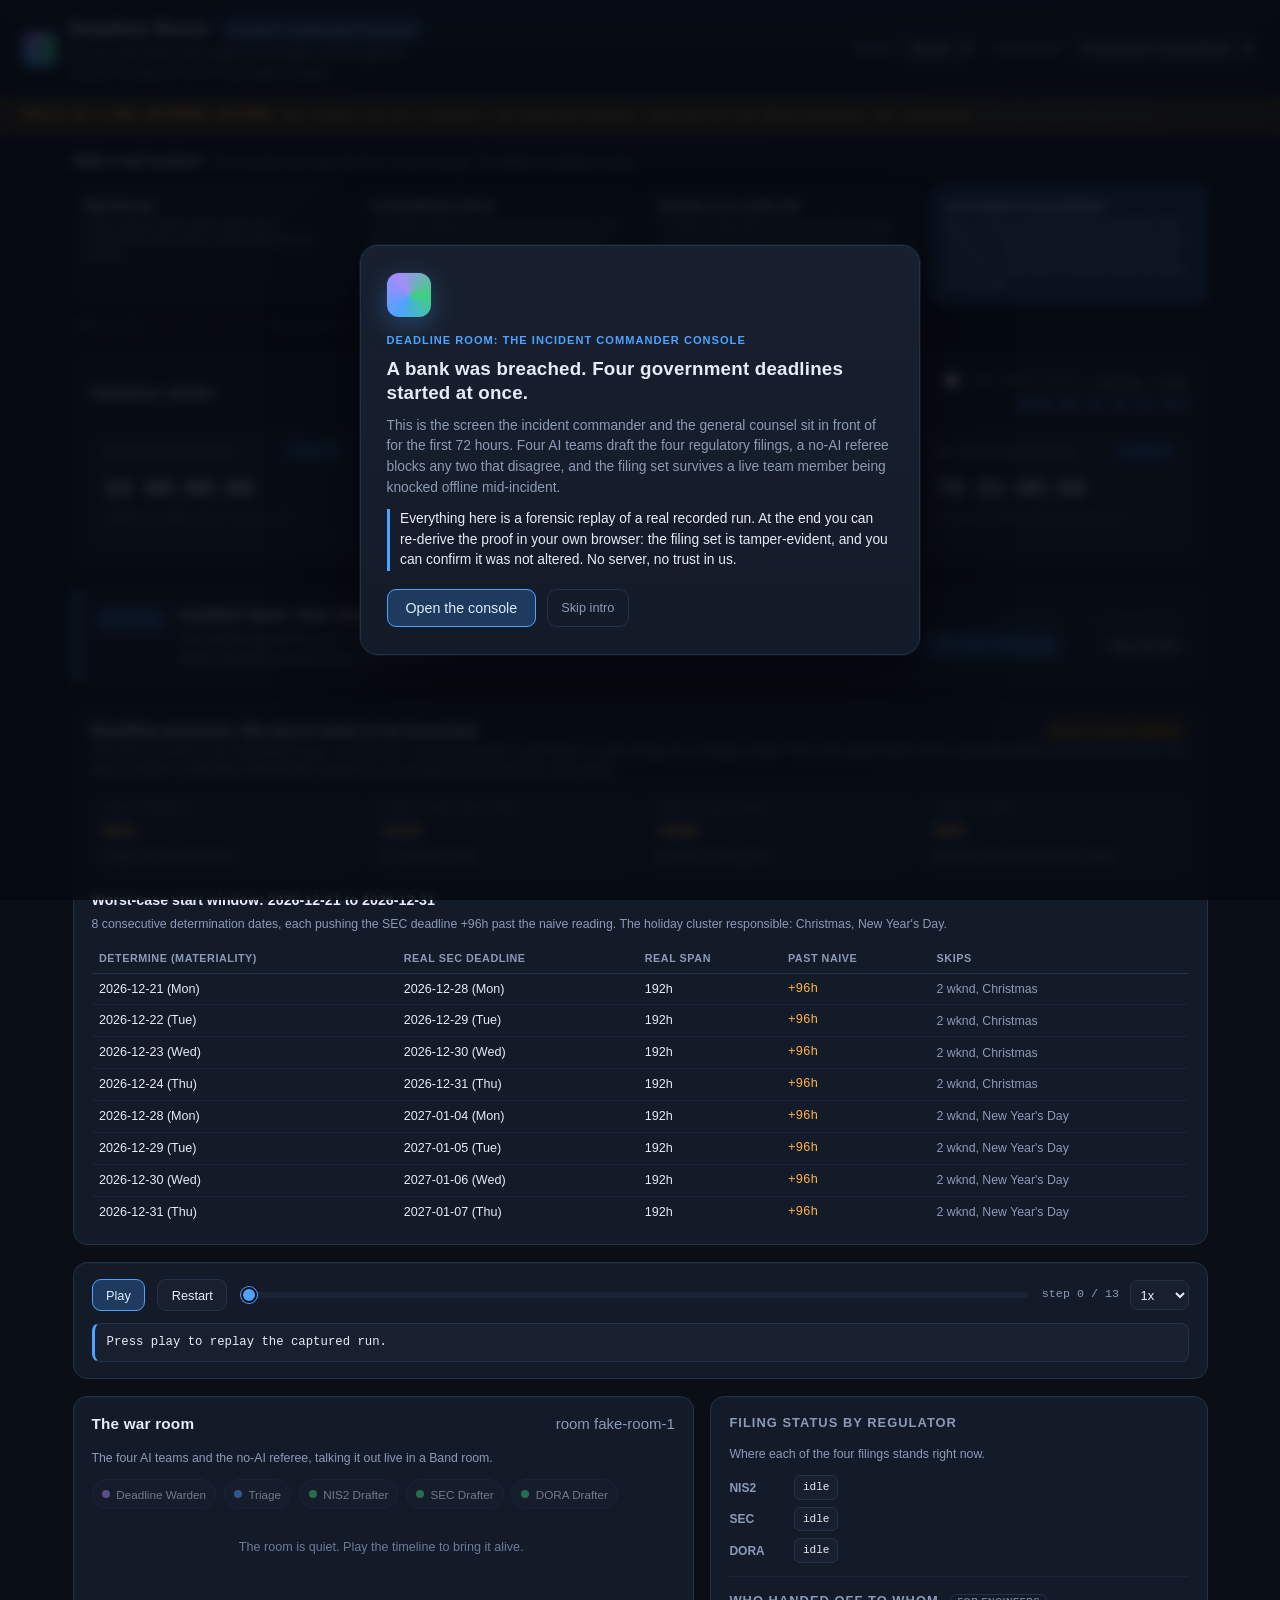
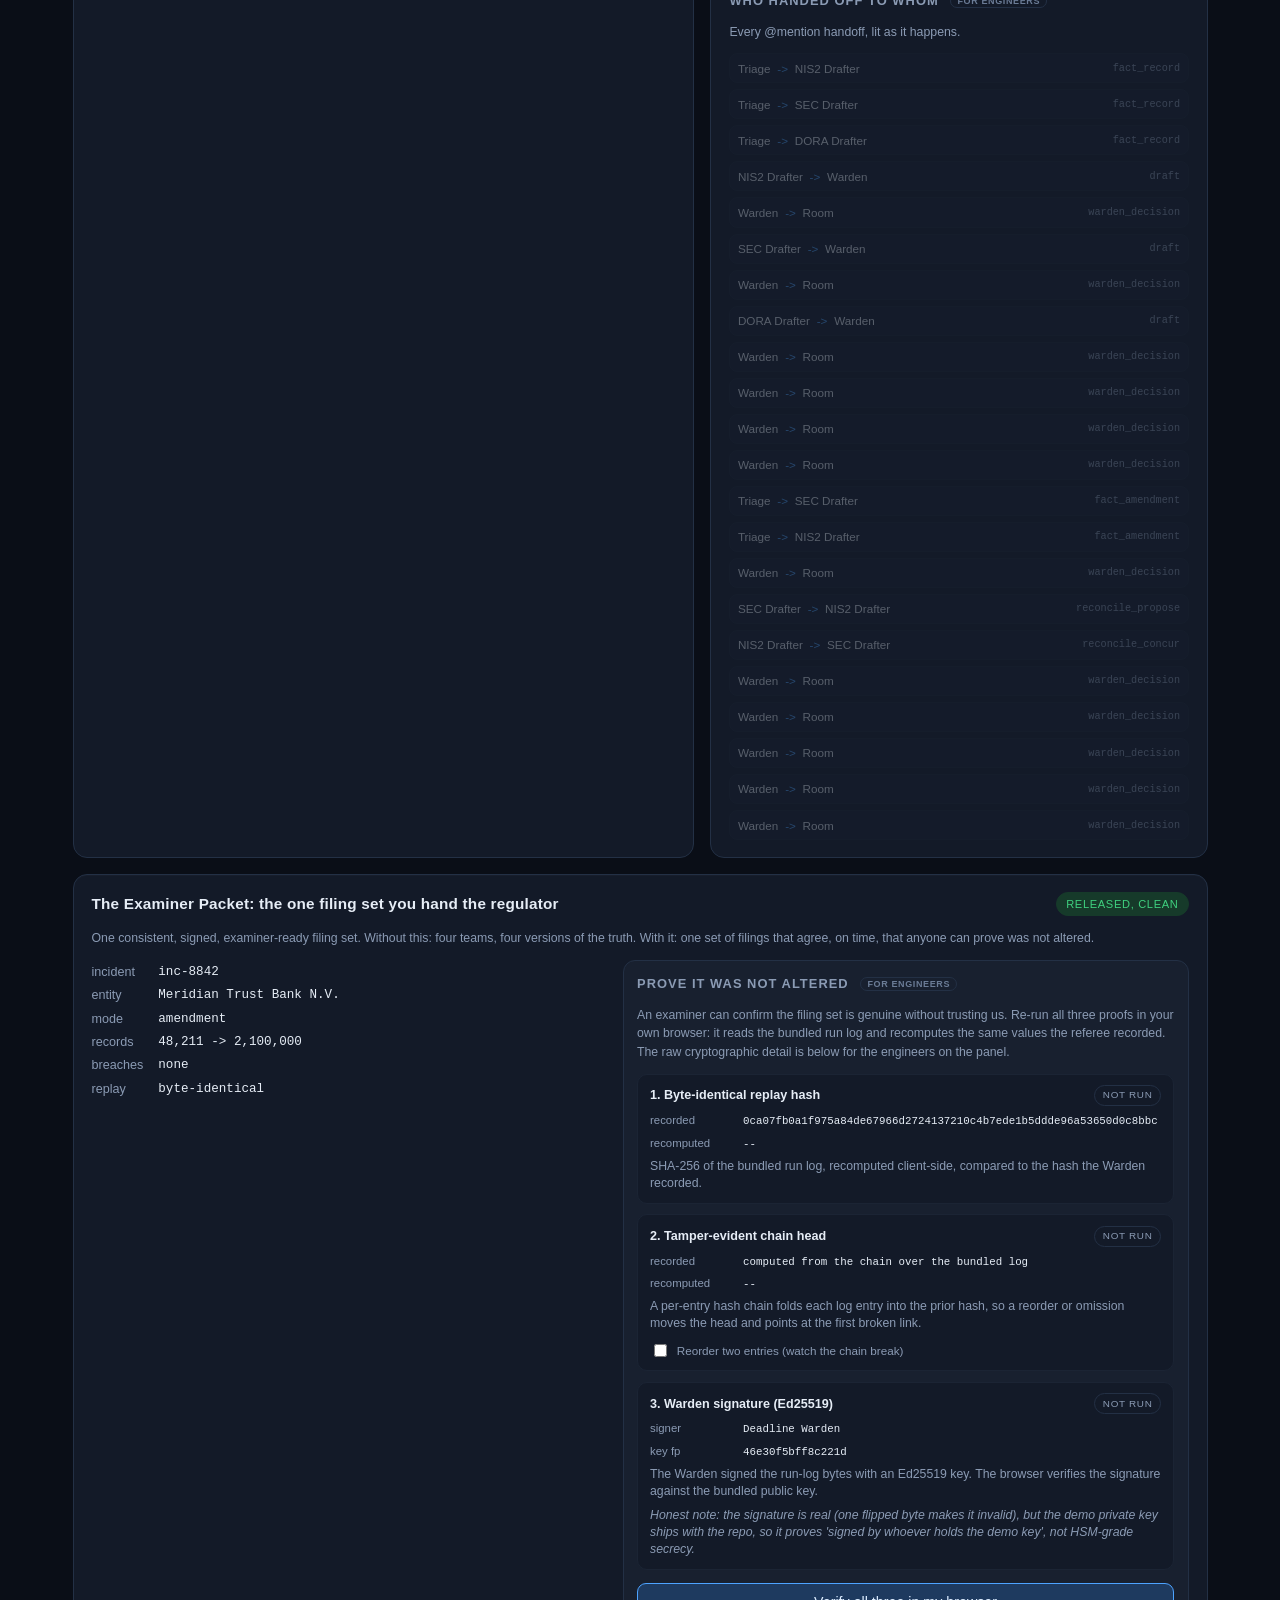
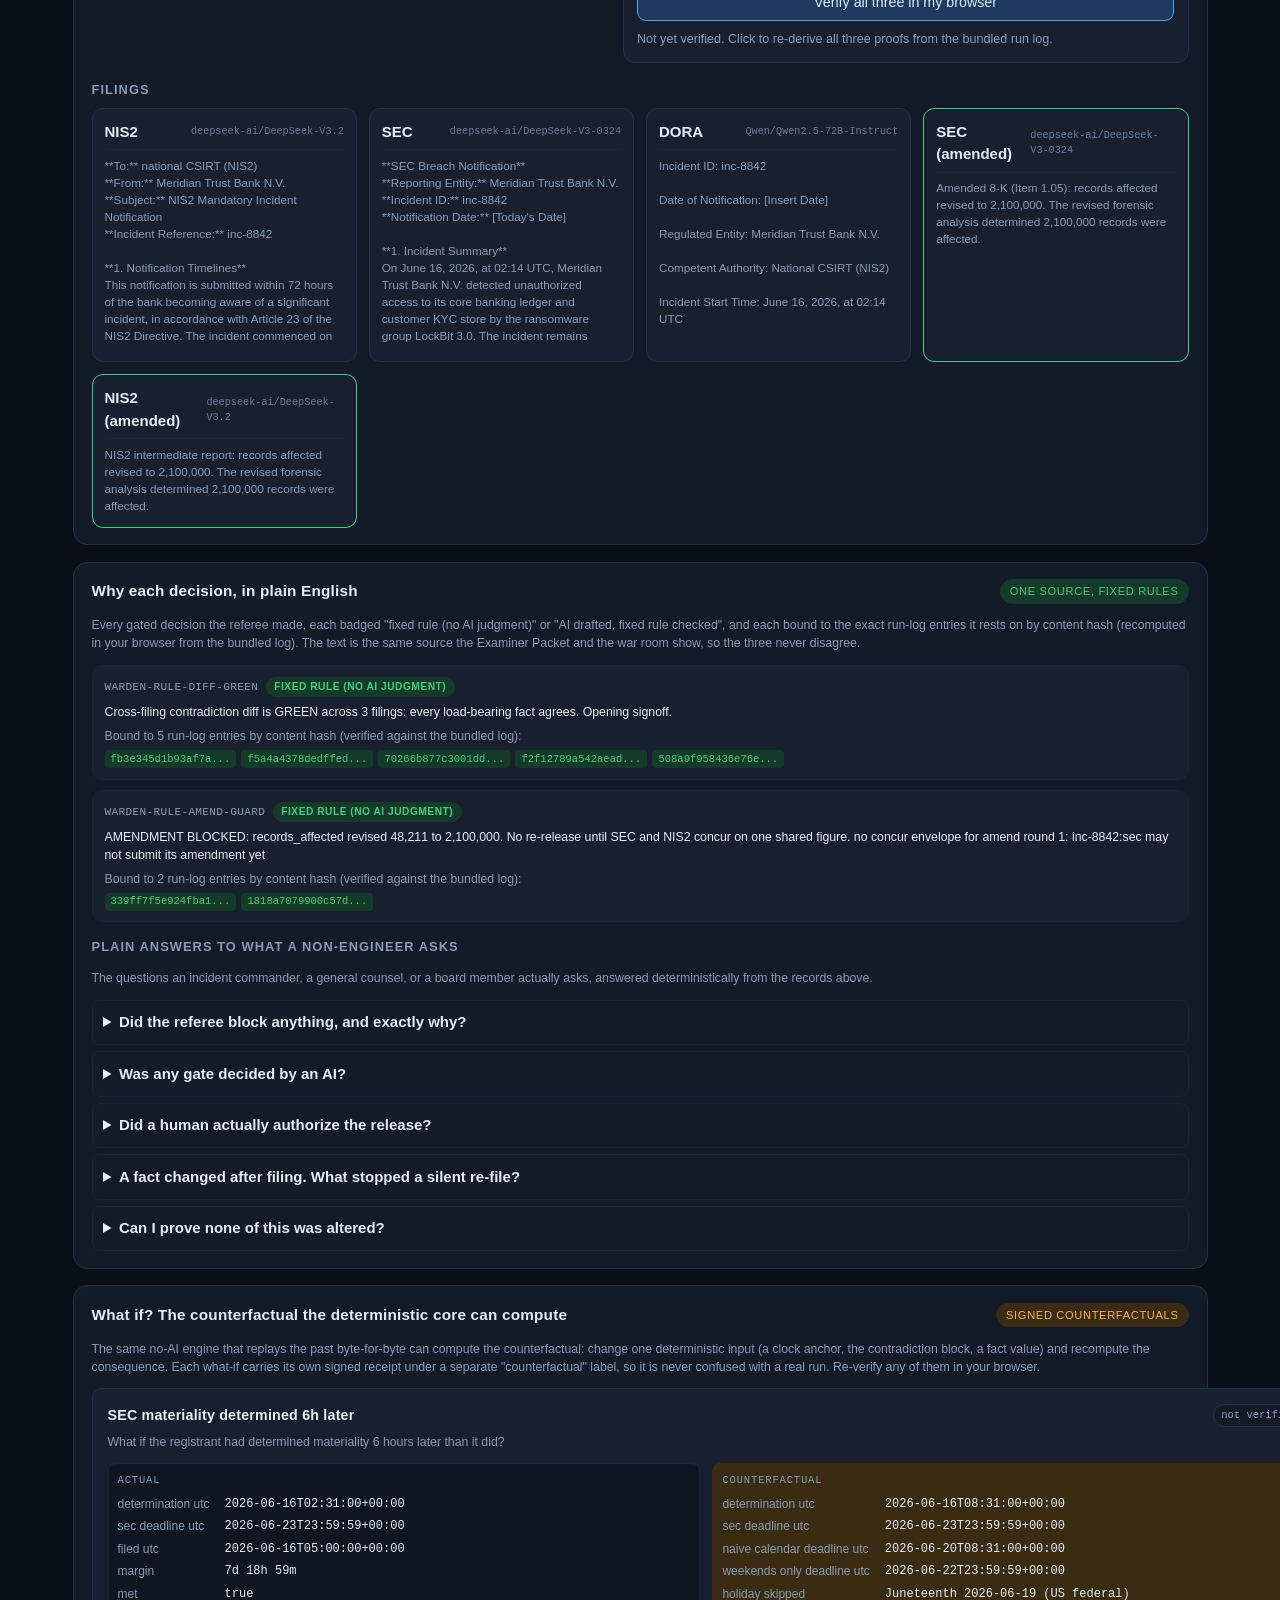
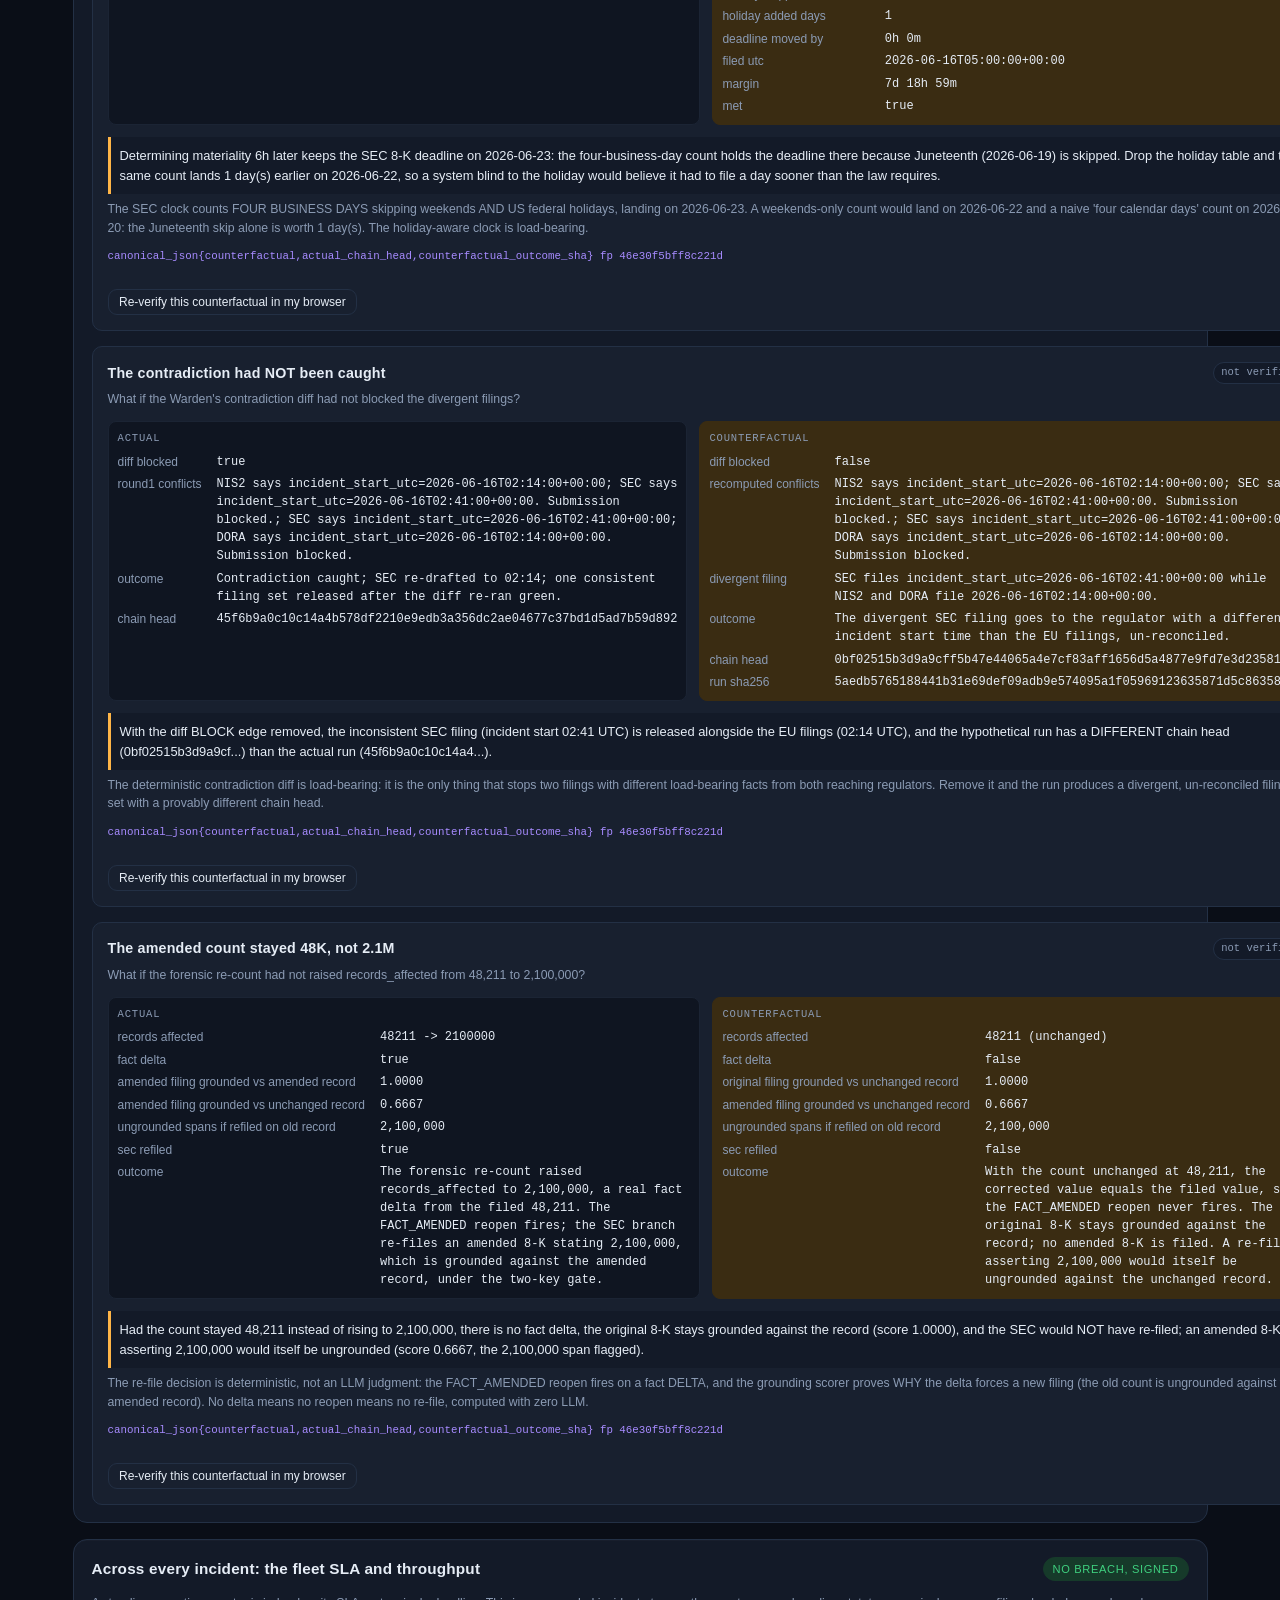
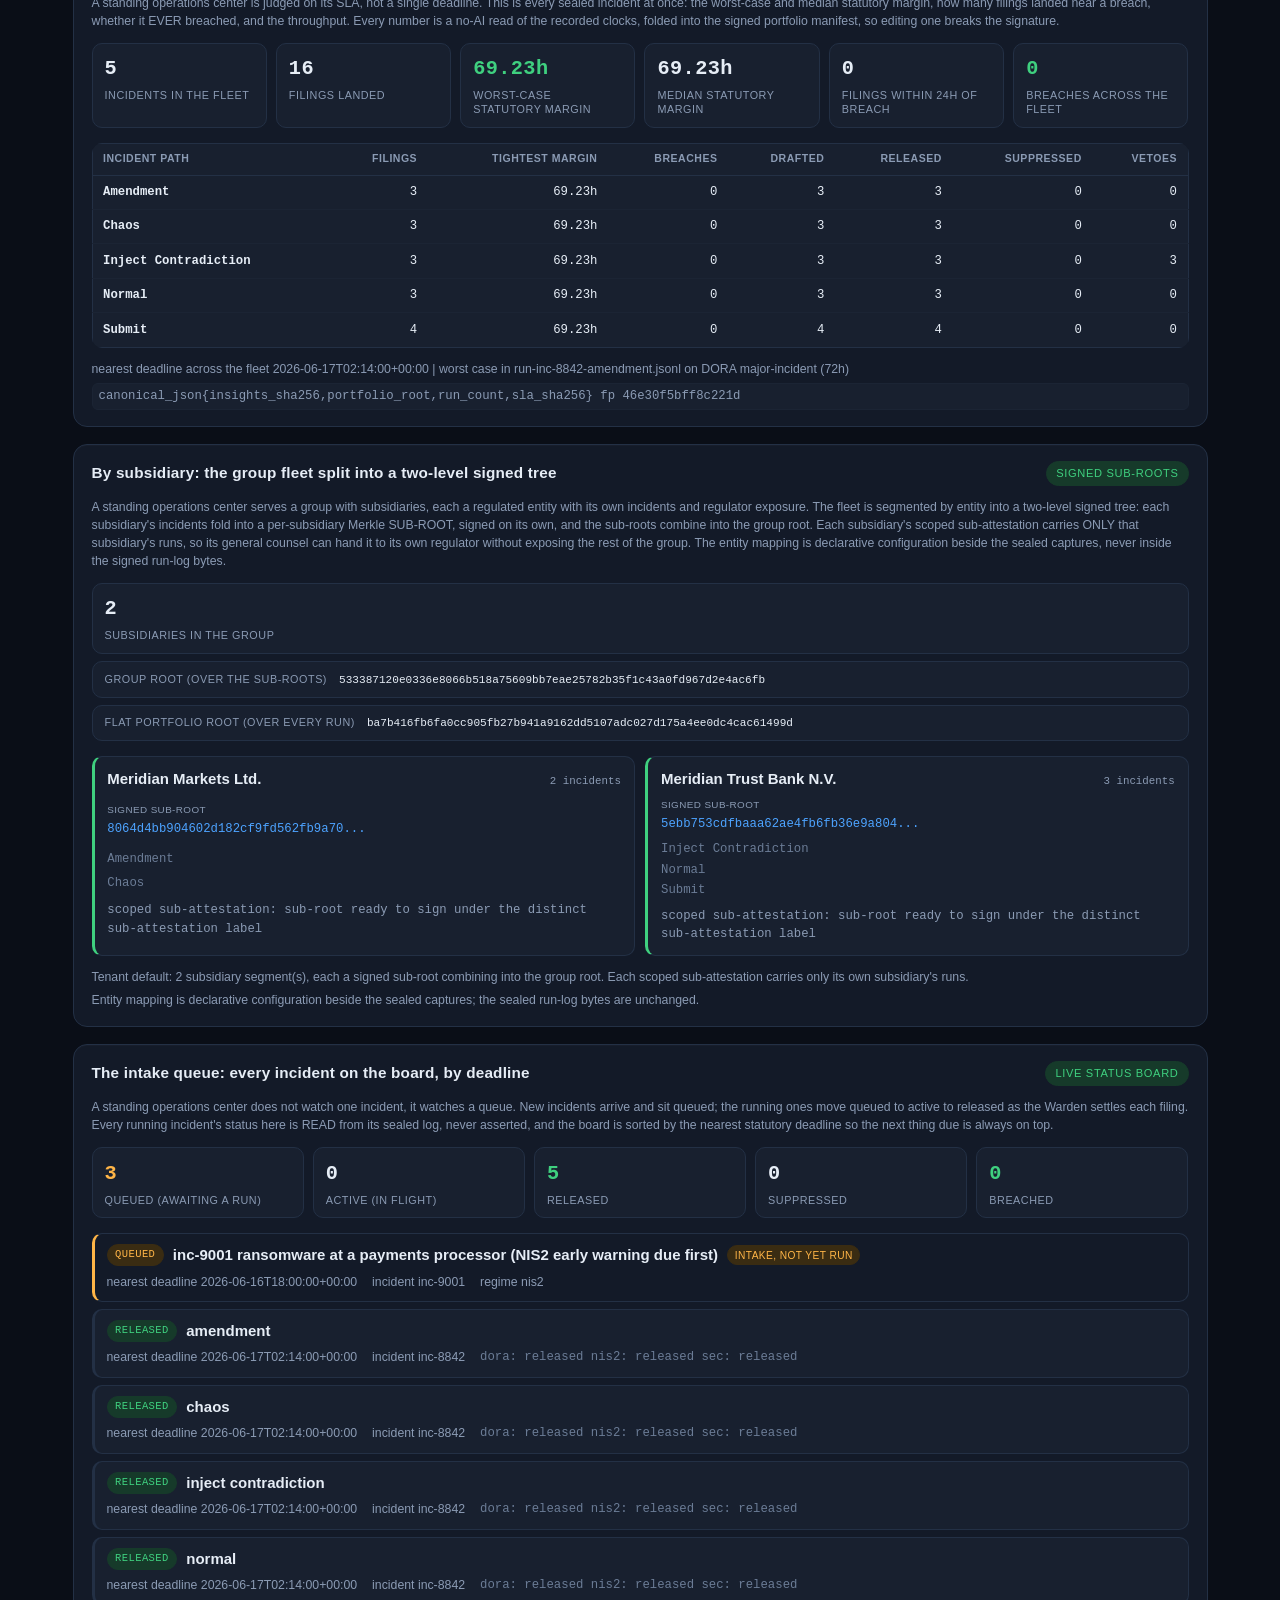
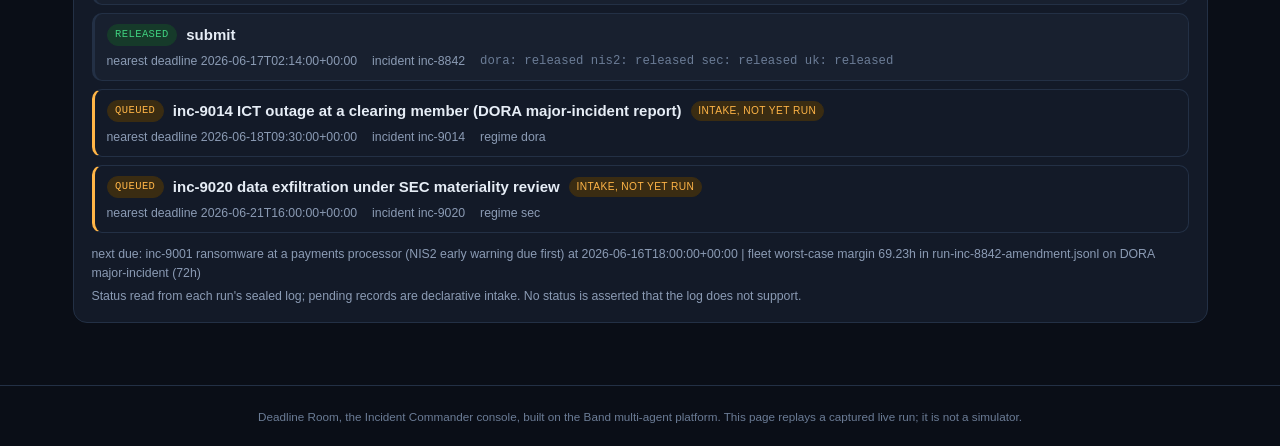
<file: web/index.html>
<!doctype html>
<html lang="en">
<head>
<meta charset="utf-8" />
<meta name="viewport" content="width=device-width, initial-scale=1" />
<title>Deadline Room: the Incident Commander console</title>
<meta name="description" content="Deadline Room is the Incident Commander console for the first 72 hours after a breach. Four AI teams draft four regulatory filings, a no-AI referee blocks any two that disagree, and you can re-derive the proof in your own browser. Built on the Band multi-agent platform." />
<link rel="stylesheet" href="styles.css" />
</head>
<body>

<!-- Intro overlay: the first thing a cold judge sees. Auto-shown on load. -->
<div id="intro-overlay" class="intro-overlay" role="dialog" aria-modal="true" aria-labelledby="intro-title" hidden>
  <div class="intro-card">
    <span class="intro-logo" aria-hidden="true"></span>
    <p class="intro-eyebrow">Deadline Room: the Incident Commander console</p>
    <h2 id="intro-title">A bank was breached. Four government deadlines started at once.</h2>
    <p>This is the screen the incident commander and the general counsel sit in front of for the first 72 hours. Four AI teams draft the four regulatory filings, a no-AI referee blocks any two that disagree, and the filing set survives a live team member being knocked offline mid-incident.</p>
    <p class="intro-proof">Everything here is a forensic replay of a real recorded run. At the end you can re-derive the proof in your own browser: the filing set is tamper-evident, and you can confirm it was not altered. No server, no trust in us.</p>
    <div class="intro-actions">
      <button id="intro-start" class="btn primary big">Open the console</button>
      <button id="intro-skip" class="btn ghost">Skip intro</button>
    </div>
  </div>
</div>

<header class="topbar">
  <div class="brand">
    <span class="logo" aria-hidden="true"></span>
    <div class="brand-text">
      <h1>Deadline Room <span class="product-tag">Incident Commander console</span></h1>
      <p>For the CISO office, the incident commander, and the general counsel running the first 72 hours after a breach.</p>
    </div>
  </div>
  <div class="header-pickers">
    <div class="scenario-picker tenant-picker">
      <label for="tenant">Tenant</label>
      <select id="tenant" aria-label="Choose which tenant's corpus to view"></select>
    </div>
    <div class="scenario-picker">
      <label for="scenario">Incident path</label>
      <select id="scenario" aria-label="Choose which captured incident path to walk"></select>
    </div>
  </div>
</header>

<div id="compression-banner" class="compression-banner" role="status"></div>

<!-- Scenario cards: one incident path is the default running story; the other three are reachable in one click. -->
<div class="scenario-cards-head">
  <span class="scenario-cards-title">Walk a real incident</span>
  <span class="scenario-cards-sub">One console, four ways the first 72 hours can go. The default is already running.</span>
</div>
<section class="scenario-cards" id="scenario-cards" aria-label="Incident paths"></section>

<!-- Beats rail: shows the judge there are three signature moments and that they are arriving. -->
<div class="beats-rail" id="beats-rail" aria-label="Signature beats">
  <span class="beats-rail-label">Watch for</span>
  <div class="beat-dot" data-beat="contradiction"><span class="dot"></span>Veto</div>
  <div class="beat-dot" data-beat="chaos"><span class="dot"></span>Live kill</div>
  <div class="beat-dot" data-beat="reconciliation"><span class="dot"></span>Amendment</div>
</div>

<!-- Beat banner / chyron: the plain-English headline of the current money moment. -->
<div id="beat-banner" class="beat-banner" role="status" aria-live="polite" hidden></div>

<main>
  <!-- Hero: the four racing clocks -->
  <section class="panel clocks-panel">
    <div class="panel-head">
      <h2>Statutory clocks</h2>
      <div class="clock-now">
        <label class="live-toggle"><input type="checkbox" id="live-toggle" /> <span id="live-toggle-label">Live (wall-clock)</span></label>
        <span class="muted" id="clock-mode-label">replay time</span>
        <strong id="clock-now-ts">--</strong>
      </div>
    </div>
    <!-- E7.1/E7.4: the live-vs-sealed banner. In SEALED REPLAY this page replays
         the regulator's byte-identical record; toggle Live to drive the same
         clocks against the browser's wall clock as the operator view. The live
         face never feeds the verify block below. -->
    <p class="mode-banner" id="mode-banner" hidden></p>
    <div id="clocks" class="clocks-grid"></div>
    <!-- E7.2: the tiered deadline-margin board, nearest deadline first. -->
    <div id="margin-board" class="margin-board" hidden></div>
  </section>

  <!-- The operator's headline: what is blocked, and why, in plain English. -->
  <section class="panel gate-panel" id="gate-panel" aria-live="polite">
    <div class="gate-main">
      <span class="gate-status-pill" id="gate-status-pill">running</span>
      <div class="gate-text">
        <h2 id="gate-headline">Reading the room...</h2>
        <p id="gate-detail" class="gate-detail">The incident commander watches this line. It says whether the filing set can go out, and if not, exactly what is holding it.</p>
      </div>
    </div>
    <div class="gate-release" id="gate-release">
      <span class="gate-release-label">Filing set</span>
      <span class="gate-release-state" id="gate-release-state">not yet released</span>
    </div>
    <div class="gate-drill" id="gate-drill">
      <span class="gate-release-label">Examiner drill</span>
      <button id="drill-toggle" class="btn small" aria-pressed="false">Take the drill</button>
      <span class="drill-score-pill" id="drill-score-pill" hidden>0 / 0</span>
    </div>
  </section>

  <!-- Examiner Drill modal: pauses at each gate, hides the verdict, asks the
       human "release or block?", reveals the deterministic ground truth derived
       from the sealed run, scores, and on a perfect pass issues a signed
       certification receipt the browser re-verifies. -->
  <div id="drill-overlay" class="drill-overlay" role="dialog" aria-modal="true" aria-labelledby="drill-q-title" hidden>
    <div class="drill-card">
      <div class="drill-card-head">
        <span class="drill-eyebrow" id="drill-eyebrow">Gate 1 / 7</span>
        <button id="drill-quit" class="btn small ghost" aria-label="Leave the drill">Leave drill</button>
      </div>
      <h2 id="drill-q-title">Release or block?</h2>
      <p id="drill-q-prompt" class="drill-prompt"></p>
      <div class="drill-actions" id="drill-actions">
        <button id="drill-release" class="btn primary big">Release</button>
        <button id="drill-block" class="btn big">Block</button>
      </div>
      <div id="drill-reveal" class="drill-reveal" hidden>
        <div class="drill-verdict" id="drill-verdict"></div>
        <p class="drill-rule small muted" id="drill-rule"></p>
        <button id="drill-next" class="btn primary big">Next gate</button>
      </div>
    </div>
  </div>

  <!-- Examiner Drill certification result: shown when the drill completes. On a
       perfect score the signed certification receipt is shown and re-verified in
       the browser; otherwise the missed gates are named. -->
  <div id="drill-result-overlay" class="drill-overlay" role="dialog" aria-modal="true" aria-labelledby="drill-result-title" hidden>
    <div class="drill-card drill-result-card">
      <div class="drill-card-head">
        <span class="drill-eyebrow" id="drill-result-eyebrow">Drill complete</span>
        <button id="drill-result-close" class="btn small ghost">Close</button>
      </div>
      <h2 id="drill-result-title">Your score</h2>
      <div id="drill-result-body"></div>
    </div>
  </div>

  <!-- Deadline-pressure strip (E9.4): the deterministic worst-case start window
       for the SEC business-day clock, where a naive "4 days = 96 hours" reading
       is most wrong. Read-only from warden/clocks.add_business_days. -->
  <section class="panel pressure-strip" id="pressure-strip" aria-label="Deadline pressure worst-case window">
    <div class="pressure-head">
      <h2>Deadline pressure: the worst week to be breached</h2>
      <span class="badge amber" id="pressure-badge">no-AI clock sweep</span>
    </div>
    <p class="panel-sub muted small">The SEC 8-K clock is four BUSINESS days, not 96 hours. A team that reads it as 96 hours is most wrong over a holiday cluster. This is the deterministic worst-case start window across the calendar: the days on which a materiality determination pushes the real deadline furthest past the naive guess.</p>
    <div id="pressure-body" class="pressure-body"></div>
  </section>

  <!-- Transport: scrubber -->
  <section class="panel transport-panel">
    <div class="transport">
      <button id="play" class="btn primary" aria-label="Play or pause">Play</button>
      <button id="restart" class="btn" aria-label="Restart">Restart</button>
      <input id="scrubber" type="range" min="0" max="100" value="0" step="1" aria-label="Timeline scrubber" />
      <div class="transport-meta">
        <span id="step-label" class="step-label">step 0 / 0</span>
        <select id="speed" class="speed" aria-label="Playback speed">
          <option value="0.5">0.5x</option>
          <option value="1" selected>1x</option>
          <option value="2">2x</option>
          <option value="4">4x</option>
        </select>
      </div>
    </div>
    <div id="event-caption" class="event-caption">Press play to replay the captured run.</div>
  </section>

  <div class="grid-2">
    <!-- The Band room coming alive -->
    <section class="panel room-panel">
      <div class="panel-head"><h2>The war room</h2><span class="muted" id="room-id"></span></div>
      <p class="panel-sub muted small">The four AI teams and the no-AI referee, talking it out live in a Band room.</p>
      <div id="roster" class="roster"></div>
      <div id="feed" class="feed" aria-live="polite"></div>
    </section>

    <!-- Filing status + the underlying handoff trail (engineer detail). -->
    <section class="panel side-col">
      <div class="subpanel">
        <h3>Filing status by regulator</h3>
        <p class="muted small">Where each of the four filings stands right now.</p>
        <div id="branch-states" class="branch-states"></div>
      </div>
      <div class="subpanel">
        <h3>Who handed off to whom <span class="eng-tag">for engineers</span></h3>
        <p class="muted small">Every @mention handoff, lit as it happens.</p>
        <div id="handoffs" class="handoffs"></div>
      </div>
    </section>
  </div>

  <!-- The money beats, each opened with a plain-English headline. -->
  <section id="contradiction-section" class="panel beat-panel hidden">
    <div class="panel-head"><h2>Two filings disagreed: the referee refused to let them out</h2><span id="contradiction-badge" class="badge"></span></div>
    <p class="panel-sub muted small">A regulator finding starts the moment two of your reports tell two different stories. The referee catches it before it leaves the building.</p>
    <div id="contradiction-body"></div>
  </section>

  <section id="chaos-section" class="panel beat-panel hidden">
    <div class="panel-head"><h2>A team member dropped offline mid-incident: nothing got filed twice</h2></div>
    <p class="panel-sub muted small">An AI drafter was knocked out right after posting. On restart its filing was already in the room, so the duplicate was dropped. Filed exactly once.</p>
    <div id="chaos-body"></div>
  </section>

  <section id="reconciliation-section" class="panel beat-panel hidden">
    <div class="panel-head"><h2>The facts changed after filing: the teams had to agree before re-filing</h2></div>
    <p class="panel-sub muted small">A load-bearing number was revised after release. The two affected filings reopened and stayed blocked until both teams concurred on one shared characterization.</p>
    <div id="reconciliation-body"></div>
  </section>

  <!-- The Examiner Packet: the climactic "verify it yourself" beat -->
  <section class="panel packet-panel" id="packet-panel">
    <div class="panel-head">
      <h2>The Examiner Packet: the one filing set you hand the regulator</h2>
      <span id="verdict-badge" class="badge"></span>
    </div>
    <p class="panel-sub muted small">One consistent, signed, examiner-ready filing set. Without this: four teams, four versions of the truth. With it: one set of filings that agree, on time, that anyone can prove was not altered.</p>
    <div class="packet-grid">
      <div class="packet-meta" id="packet-meta"></div>
      <div class="verify-block" id="verify-block">
        <div class="verify-intro">
          <h3>Prove it was not altered <span class="eng-tag">for engineers</span></h3>
          <p class="small muted">An examiner can confirm the filing set is genuine without trusting us. Re-run all three proofs in your own browser: it reads the bundled run log and recomputes the same values the referee recorded. The raw cryptographic detail is below for the engineers on the panel.</p>
        </div>

        <!-- Check 1: byte-identical replay hash -->
        <div class="check" id="check-hash">
          <div class="check-head"><span class="check-name">1. Byte-identical replay hash</span><span class="check-pill pending" id="hash-pill">not run</span></div>
          <div class="hash-row"><span class="hash-label">recorded</span><code id="recorded-hash">--</code></div>
          <div class="hash-row"><span class="hash-label">recomputed</span><code id="recomputed-hash">--</code></div>
          <div id="hash-detail" class="check-detail muted small">SHA-256 of the bundled run log, recomputed client-side, compared to the hash the Warden recorded.</div>
        </div>

        <!-- Check 2: hash-chain head -->
        <div class="check" id="check-chain">
          <div class="check-head"><span class="check-name">2. Tamper-evident chain head</span><span class="check-pill pending" id="chain-pill">not run</span></div>
          <div class="hash-row"><span class="hash-label">recorded</span><code id="recorded-chain">--</code></div>
          <div class="hash-row"><span class="hash-label">recomputed</span><code id="recomputed-chain">--</code></div>
          <div id="chain-detail" class="check-detail muted small">A per-entry hash chain folds each log entry into the prior hash, so a reorder or omission moves the head and points at the first broken link.</div>
          <label class="reorder-toggle"><input type="checkbox" id="reorder-toggle" /> Reorder two entries (watch the chain break)</label>
        </div>

        <!-- Check 3: Ed25519 signature -->
        <div class="check" id="check-sig">
          <div class="check-head"><span class="check-name">3. Warden signature (Ed25519)</span><span class="check-pill pending" id="sig-pill">not run</span></div>
          <div class="hash-row"><span class="hash-label">signer</span><code id="sig-signer">--</code></div>
          <div class="hash-row"><span class="hash-label">key fp</span><code id="sig-fp">--</code></div>
          <div id="sig-detail" class="check-detail muted small">The Warden signed the run-log bytes with an Ed25519 key. The browser verifies the signature against the bundled public key.</div>
          <div id="sig-caveat" class="check-caveat small muted"></div>
        </div>

        <button id="verify" class="btn primary big verify-all">Verify all three in my browser</button>
        <div id="verify-result" class="verify-result"></div>
      </div>
    </div>
    <div class="filings">
      <h3>Filings</h3>
      <div id="filings" class="filings-grid"></div>
    </div>
  </section>

  <!-- Explainability (E9.2): every gated decision with a determinism chip and a
       provenance trail, plus the plain-English answers a non-engineer asks. -->
  <section class="panel explain-panel" id="explain-panel" aria-label="Why each decision">
    <div class="panel-head">
      <h2>Why each decision, in plain English</h2>
      <span class="badge green">one source, fixed rules</span>
    </div>
    <p class="panel-sub muted small">Every gated decision the referee made, each badged "fixed rule (no AI judgment)" or "AI drafted, fixed rule checked", and each bound to the exact run-log entries it rests on by content hash (recomputed in your browser from the bundled log). The text is the same source the Examiner Packet and the war room show, so the three never disagree.</p>
    <div id="explain-cards" class="explain-cards"></div>
    <div class="counter-questions-head">
      <h3>Plain answers to what a non-engineer asks</h3>
      <p class="muted small">The questions an incident commander, a general counsel, or a board member actually asks, answered deterministically from the records above.</p>
    </div>
    <div id="counter-questions" class="counter-questions"></div>
  </section>

  <section class="panel whatif-panel" id="whatif-panel" aria-label="What-If Console">
    <div class="panel-head">
      <h2>What if? The counterfactual the deterministic core can compute</h2>
      <span class="badge amber">signed counterfactuals</span>
    </div>
    <p class="panel-sub muted small">The same no-AI engine that replays the past byte-for-byte can compute the counterfactual: change one deterministic input (a clock anchor, the contradiction block, a fact value) and recompute the consequence. Each what-if carries its own signed receipt under a separate "counterfactual" label, so it is never confused with a real run. Re-verify any of them in your browser.</p>
    <div id="whatif-cards" class="whatif-cards"></div>
  </section>

  <!-- E6.4 Fleet SLA / throughput: the standing-operations-center view across
       every sealed incident, folded from the signed portfolio manifest. -->
  <section class="panel fleet-panel" id="fleet-panel" aria-label="Fleet SLA and throughput">
    <div class="panel-head">
      <h2>Across every incident: the fleet SLA and throughput</h2>
      <span class="badge green" id="fleet-verdict-badge">signed rollup</span>
    </div>
    <p class="panel-sub muted small">A standing operations center is judged on its SLA, not a single deadline. This is every sealed incident at once: the worst-case and median statutory margin, how many filings landed near a breach, whether it EVER breached, and the throughput. Every number is a no-AI read of the recorded clocks, folded into the signed portfolio manifest, so editing one breaks the signature.</p>
    <div id="fleet-summary" class="fleet-summary"></div>
    <div class="fleet-table-wrap">
      <table class="fleet-table" id="fleet-table">
        <thead>
          <tr>
            <th>Incident path</th>
            <th>Filings</th>
            <th>Tightest margin</th>
            <th>Breaches</th>
            <th>Drafted</th>
            <th>Released</th>
            <th>Suppressed</th>
            <th>Vetoes</th>
          </tr>
        </thead>
        <tbody id="fleet-rows"></tbody>
      </table>
    </div>
    <div id="fleet-receipt" class="fleet-receipt small muted"></div>
  </section>

  <!-- E6.5 Per-entity / per-subsidiary segmentation: the group fleet split by
       regulated entity into a two-level signed tree (per-entity sub-roots combine
       into the group root). A subsidiary GC can hand its own scoped sub-attestation
       to its regulator without exposing the rest of the group. Tenant-scoped. -->
  <section class="panel entity-panel" id="entity-panel" aria-label="Per-entity segmentation and scoped sub-attestations">
    <div class="panel-head">
      <h2>By subsidiary: the group fleet split into a two-level signed tree</h2>
      <span class="badge green" id="entity-verdict-badge">signed sub-roots</span>
    </div>
    <p class="panel-sub muted small">A standing operations center serves a group with subsidiaries, each a regulated entity with its own incidents and regulator exposure. The fleet is segmented by entity into a two-level signed tree: each subsidiary's incidents fold into a per-subsidiary Merkle SUB-ROOT, signed on its own, and the sub-roots combine into the group root. Each subsidiary's scoped sub-attestation carries ONLY that subsidiary's runs, so its general counsel can hand it to its own regulator without exposing the rest of the group. The entity mapping is declarative configuration beside the sealed captures, never inside the signed run-log bytes.</p>
    <div class="entity-tree-roots" id="entity-tree-roots"></div>
    <div class="entity-segments" id="entity-segments"></div>
    <div id="entity-receipt" class="entity-receipt small muted"></div>
  </section>

  <!-- E6.6 Intake queue + status board: the standing-ops-center frame over the
       REAL sealed runs plus the declarative pending intake set. Each running
       incident's status is READ from its sealed log; pending records sit queued. -->
  <section class="panel queue-panel" id="queue-panel" aria-label="Incident intake queue and status board">
    <div class="panel-head">
      <h2>The intake queue: every incident on the board, by deadline</h2>
      <span class="badge green" id="queue-badge">live status board</span>
    </div>
    <p class="panel-sub muted small">A standing operations center does not watch one incident, it watches a queue. New incidents arrive and sit queued; the running ones move queued to active to released as the Warden settles each filing. Every running incident's status here is READ from its sealed log, never asserted, and the board is sorted by the nearest statutory deadline so the next thing due is always on top.</p>
    <div id="queue-summary" class="queue-summary"></div>
    <div class="queue-board" id="queue-board"></div>
    <div id="queue-receipt" class="queue-receipt small muted"></div>
  </section>
</main>

<footer class="footer">
  <span>Deadline Room, the Incident Commander console, built on the Band multi-agent platform. This page replays a captured live run; it is not a simulator.</span>
</footer>

<script src="app.js"></script>
</body>
</html>
</file>
<file: web/styles.css>
:root {
  --bg: #0a0e17;
  --bg-2: #0f1521;
  --panel: #131a28;
  --panel-2: #18202f;
  --line: #233045;
  --line-soft: #1b2434;
  --text: #e6edf6;
  --muted: #8b9bb4;
  --muted-2: #6b7c96;
  --accent: #4da3ff;
  --accent-soft: #1e3a5f;
  --green: #3fd07f;
  --green-soft: #163a2a;
  --red: #ff5f6e;
  --red-soft: #3a1820;
  --amber: #ffb547;
  --amber-soft: #3a2c12;
  --violet: #a78bff;
  --mono: "SFMono-Regular", "JetBrains Mono", "Consolas", "Menlo", monospace;
  --sans: "Inter", -apple-system, "Segoe UI", Roboto, Helvetica, Arial, sans-serif;
}

* { box-sizing: border-box; }

html, body {
  margin: 0;
  background: radial-gradient(1200px 600px at 50% -200px, #14203a 0%, var(--bg) 60%);
  color: var(--text);
  font-family: var(--sans);
  font-size: 15px;
  line-height: 1.5;
  -webkit-font-smoothing: antialiased;
}

h1, h2, h3 { margin: 0; font-weight: 650; letter-spacing: 0.2px; }
h1 { font-size: 1.25rem; }
h2 { font-size: 1.02rem; }
h3 { font-size: 0.86rem; text-transform: uppercase; letter-spacing: 0.08em; color: var(--muted); }

.muted { color: var(--muted); }
.muted-2 { color: var(--muted-2); }
.small { font-size: 0.82rem; }
code { font-family: var(--mono); }
.hidden { display: none !important; }

/* ---- top bar ---- */
.topbar {
  display: flex; align-items: center; justify-content: space-between;
  gap: 1rem; padding: 1rem 1.5rem;
  border-bottom: 1px solid var(--line);
  background: linear-gradient(180deg, rgba(20,30,52,0.7), rgba(10,14,23,0.2));
  position: sticky; top: 0; z-index: 20; backdrop-filter: blur(8px);
}
.brand { display: flex; align-items: center; gap: 0.85rem; }
.logo {
  width: 34px; height: 34px; border-radius: 9px;
  background: conic-gradient(from 210deg, var(--accent), var(--violet), var(--green), var(--accent));
  box-shadow: 0 0 0 1px var(--line), 0 6px 20px rgba(77,163,255,0.25);
}
.brand-text p { margin: 2px 0 0; color: var(--muted); font-size: 0.82rem; }
.scenario-picker { display: flex; align-items: center; gap: 0.5rem; }
.scenario-picker label { color: var(--muted); font-size: 0.82rem; }
select {
  background: var(--panel-2); color: var(--text);
  border: 1px solid var(--line); border-radius: 8px;
  padding: 0.45rem 0.6rem; font-family: var(--sans); font-size: 0.86rem;
}

.compression-banner {
  margin: 0; padding: 0.6rem 1.5rem;
  background: var(--amber-soft);
  border-bottom: 1px solid #4a3a1a;
  color: #ffd79a; font-size: 0.82rem; font-family: var(--mono);
  display: flex; gap: 0.6rem; align-items: center; flex-wrap: wrap;
}
.compression-banner b { color: var(--amber); }

main { max-width: 1180px; margin: 0 auto; padding: 1.25rem 1.5rem 3rem; }

/* ---- panels ---- */
.panel {
  background: var(--panel);
  border: 1px solid var(--line);
  border-radius: 14px;
  padding: 1.1rem 1.2rem;
  margin-bottom: 1.1rem;
  box-shadow: 0 1px 0 rgba(255,255,255,0.02) inset;
}
.panel-head { display: flex; align-items: center; justify-content: space-between; margin-bottom: 0.9rem; gap: 1rem; }
.grid-2 { display: grid; grid-template-columns: 1.25fr 1fr; gap: 1.1rem; }
@media (max-width: 900px) { .grid-2 { grid-template-columns: 1fr; } }

/* ---- clocks ---- */
.clock-now { text-align: right; font-family: var(--mono); }
.clock-now strong { display: block; font-size: 0.95rem; color: var(--accent); }

/* E7.1/E7.2/E7.4: Live Mode toggle, mode banner, and the tiered margin board. */
.live-toggle { display: inline-flex; align-items: center; gap: 0.4rem; font-size: 0.74rem; color: var(--muted); cursor: pointer; font-family: var(--mono); }
.live-toggle input { accent-color: var(--amber); }
.mode-banner { margin: 0.5rem 0 0.4rem; padding: 0.5rem 0.7rem; border-radius: 6px; font-size: 0.8rem; line-height: 1.35; }
.mode-banner.live { color: var(--amber); border: 1px solid var(--amber); background: var(--amber-soft); }
.margin-board { margin-top: 0.85rem; border-top: 1px dashed var(--line, #2a2a2a); padding-top: 0.65rem; }
.margin-head { font-size: 0.72rem; text-transform: uppercase; letter-spacing: 0.06em; color: var(--muted); margin-bottom: 0.45rem; }
.margin-row { display: grid; grid-template-columns: 5.5rem 1fr auto; align-items: center; gap: 0.6rem; padding: 0.3rem 0.45rem; border-radius: 5px; font-size: 0.82rem; margin-bottom: 0.3rem; }
.margin-tier { font-family: var(--mono); font-size: 0.7rem; font-weight: 700; text-align: center; padding: 0.1rem 0; border-radius: 4px; }
.margin-remaining { font-family: var(--mono); font-size: 0.78rem; }
.margin-row.tier-green .margin-tier { color: var(--green); background: var(--green-soft); }
.margin-row.tier-warn { background: var(--amber-soft); }
.margin-row.tier-warn .margin-tier { color: var(--amber); }
.margin-row.tier-critical { background: var(--red-soft); }
.margin-row.tier-critical .margin-tier { color: var(--red); }
.margin-row.tier-breach { background: var(--red-soft); border: 1px solid var(--red); }
.margin-row.tier-breach .margin-tier, .margin-row.tier-breach .margin-remaining { color: var(--red); font-weight: 700; }
.feed-live-header { font-family: var(--mono); font-size: 0.75rem; color: var(--amber); border-bottom: 1px solid var(--amber-soft); padding-bottom: 0.35rem; margin-bottom: 0.45rem; }
.clocks-grid { display: grid; grid-template-columns: repeat(4, 1fr); gap: 0.8rem; }
@media (max-width: 760px) { .clocks-grid { grid-template-columns: repeat(2, 1fr); } }
.clock {
  border: 1px solid var(--line); border-radius: 11px;
  padding: 0.8rem; background: var(--panel-2);
  position: relative; overflow: hidden;
}
.clock .name { font-size: 0.78rem; color: var(--muted); min-height: 2.2em; }
.clock .remaining { font-family: var(--mono); font-size: 1.45rem; font-weight: 650; margin: 0.35rem 0 0.2rem; letter-spacing: 0.5px; }
.clock .deadline { font-size: 0.72rem; color: var(--muted-2); font-family: var(--mono); }
.clock .bar { height: 5px; border-radius: 4px; background: var(--line-soft); margin-top: 0.6rem; overflow: hidden; }
.clock .bar > span { display: block; height: 100%; width: 0%; background: var(--green); transition: width 0.25s linear, background 0.25s; }
.clock.warn .bar > span { background: var(--amber); }
.clock.breach .bar > span { background: var(--red); }
.clock.stopped { opacity: 0.92; }
.clock.stopped .remaining { color: var(--green); }
.clock .status-pill {
  position: absolute; top: 0.7rem; right: 0.7rem;
  font-size: 0.62rem; text-transform: uppercase; letter-spacing: 0.08em;
  padding: 0.12rem 0.4rem; border-radius: 999px; border: 1px solid var(--line);
  color: var(--muted);
}
.clock.stopped .status-pill { color: var(--green); border-color: var(--green-soft); background: var(--green-soft); }
.clock.running .status-pill { color: var(--accent); border-color: var(--accent-soft); background: var(--accent-soft); }
.clock.breach .status-pill { color: var(--red); border-color: var(--red-soft); background: var(--red-soft); }

/* ---- transport ---- */
.transport { display: flex; align-items: center; gap: 0.8rem; }
.transport-meta { display: flex; align-items: center; gap: 0.7rem; margin-left: auto; }
.step-label { font-family: var(--mono); font-size: 0.78rem; color: var(--muted); white-space: nowrap; }
.btn {
  background: var(--panel-2); color: var(--text);
  border: 1px solid var(--line); border-radius: 9px;
  padding: 0.5rem 0.9rem; font-family: var(--sans); font-size: 0.85rem;
  cursor: pointer; transition: border-color 0.15s, background 0.15s;
}
.btn:hover { border-color: var(--accent); }
.btn.primary { background: var(--accent-soft); border-color: var(--accent); color: #dbecff; }
.btn.primary:hover { background: #21456e; }
input[type=range] {
  flex: 1; appearance: none; height: 6px; border-radius: 4px;
  background: var(--line-soft); outline: none;
}
input[type=range]::-webkit-slider-thumb {
  appearance: none; width: 16px; height: 16px; border-radius: 50%;
  background: var(--accent); cursor: pointer; border: 2px solid #0a0e17;
  box-shadow: 0 0 0 1px var(--accent);
}
input[type=range]::-moz-range-thumb {
  width: 14px; height: 14px; border-radius: 50%; background: var(--accent);
  cursor: pointer; border: 2px solid #0a0e17;
}
.speed { padding: 0.35rem 0.4rem; }
.event-caption {
  margin-top: 0.8rem; padding: 0.6rem 0.8rem;
  background: var(--panel-2); border: 1px solid var(--line);
  border-left: 3px solid var(--accent); border-radius: 8px;
  font-family: var(--mono); font-size: 0.82rem; color: var(--text);
  min-height: 2.4em;
}

/* ---- room feed ---- */
.roster { display: flex; flex-wrap: wrap; gap: 0.5rem; margin-bottom: 0.9rem; }
.agent-chip {
  display: flex; align-items: center; gap: 0.45rem;
  padding: 0.35rem 0.6rem; border-radius: 999px;
  border: 1px solid var(--line); background: var(--panel-2);
  font-size: 0.78rem; opacity: 0.45; transition: opacity 0.2s, border-color 0.2s;
}
.agent-chip.active { opacity: 1; border-color: var(--accent); }
.agent-chip .dot { width: 8px; height: 8px; border-radius: 50%; background: var(--muted); }
.agent-chip.role-warden .dot { background: var(--violet); }
.agent-chip.role-triage .dot { background: var(--accent); }
.agent-chip.role-drafter .dot { background: var(--green); }
.agent-chip.role-human .dot { background: var(--amber); }
.agent-chip.speaking { box-shadow: 0 0 0 2px var(--accent-soft); }

.feed { max-height: 360px; overflow-y: auto; display: flex; flex-direction: column; gap: 0.55rem; padding-right: 4px; }
.msg {
  border: 1px solid var(--line); border-radius: 10px;
  padding: 0.55rem 0.7rem; background: var(--panel-2);
  animation: rise 0.28s ease;
}
@keyframes rise { from { opacity: 0; transform: translateY(6px); } to { opacity: 1; transform: none; } }
.msg .msg-head { display: flex; justify-content: space-between; gap: 0.5rem; font-size: 0.74rem; margin-bottom: 0.25rem; }
.msg .from { font-weight: 600; }
.msg .from.warden { color: var(--violet); }
.msg .from.triage { color: var(--accent); }
.msg .from.drafter { color: var(--green); }
.msg .to { color: var(--muted); }
.msg .body { font-size: 0.84rem; color: var(--text); }
.msg .mid { font-family: var(--mono); font-size: 0.68rem; color: var(--muted-2); }
.msg.kind-block { border-color: var(--red); background: var(--red-soft); }
.msg.kind-concur { border-color: var(--green); }
.msg.kind-propose { border-color: var(--amber); }
.feed-empty { color: var(--muted-2); font-size: 0.84rem; padding: 1rem 0; text-align: center; }

/* ---- side column ---- */
.side-col { display: flex; flex-direction: column; gap: 0; }
.subpanel { padding-bottom: 0.9rem; margin-bottom: 0.9rem; border-bottom: 1px solid var(--line-soft); }
.subpanel:last-child { border-bottom: none; margin-bottom: 0; padding-bottom: 0; }
.handoffs { display: flex; flex-direction: column; gap: 0.4rem; margin-top: 0.6rem; }
.handoff {
  display: flex; align-items: center; gap: 0.45rem;
  font-size: 0.78rem; padding: 0.35rem 0.5rem; border-radius: 8px;
  border: 1px solid var(--line-soft); background: var(--panel-2);
  opacity: 0.32; transition: opacity 0.25s, border-color 0.25s;
}
.handoff.lit { opacity: 1; border-color: var(--accent); }
.handoff .arrow { color: var(--accent); }
.handoff .kind { margin-left: auto; font-family: var(--mono); font-size: 0.68rem; color: var(--muted); }
.handoff.kind-reconcile_concur.lit { border-color: var(--green); }
.handoff.kind-reconcile_propose.lit { border-color: var(--amber); }

.branch-states { display: flex; flex-direction: column; gap: 0.45rem; margin-top: 0.6rem; }
.branch-state { display: flex; align-items: center; gap: 0.6rem; font-size: 0.8rem; }
.branch-state .label { width: 56px; font-weight: 600; color: var(--muted); }
.branch-state .state {
  font-family: var(--mono); font-size: 0.74rem; padding: 0.2rem 0.5rem;
  border-radius: 6px; border: 1px solid var(--line); background: var(--panel-2);
}
.branch-state .state.released { color: var(--green); border-color: var(--green-soft); background: var(--green-soft); }
.branch-state .state.blocked, .branch-state .state.amending { color: var(--amber); border-color: var(--amber-soft); background: var(--amber-soft); }
.branch-state .state.drafting { color: var(--accent); }

/* ---- beats ---- */
.beat-panel .badge { font-size: 0.72rem; }
.badge {
  padding: 0.2rem 0.6rem; border-radius: 999px; font-size: 0.74rem;
  border: 1px solid var(--line); text-transform: uppercase; letter-spacing: 0.06em;
}
.badge.green { color: var(--green); background: var(--green-soft); border-color: var(--green-soft); }
.badge.red { color: var(--red); background: var(--red-soft); border-color: var(--red-soft); }
.badge.amber { color: var(--amber); background: var(--amber-soft); border-color: var(--amber-soft); }

.conflict {
  border: 1px solid var(--red); background: var(--red-soft);
  border-radius: 10px; padding: 0.7rem 0.85rem; margin-bottom: 0.6rem;
  font-size: 0.86rem;
}
.resolution {
  border: 1px solid var(--green); background: var(--green-soft);
  border-radius: 10px; padding: 0.7rem 0.85rem; font-size: 0.86rem;
}
.kv { display: grid; grid-template-columns: max-content 1fr; gap: 0.3rem 1rem; font-size: 0.84rem; }
.kv dt { color: var(--muted); }
.kv dd { margin: 0; font-family: var(--mono); }

.ledger-table { width: 100%; border-collapse: collapse; font-size: 0.8rem; margin-top: 0.6rem; }
.ledger-table th, .ledger-table td { text-align: left; padding: 0.4rem 0.6rem; border-bottom: 1px solid var(--line-soft); font-family: var(--mono); }
.ledger-table th { color: var(--muted); font-weight: 500; font-family: var(--sans); }
.disp-accepted { color: var(--green); }
.disp-duplicate_dropped { color: var(--amber); }

.envelope-chain { display: flex; flex-direction: column; gap: 0.6rem; margin-top: 0.7rem; }
.envelope {
  border: 1px solid var(--line); border-radius: 10px; padding: 0.7rem 0.85rem;
  background: var(--panel-2);
}
.envelope.propose { border-left: 3px solid var(--amber); }
.envelope.concur { border-left: 3px solid var(--green); }
.envelope .env-head { display: flex; justify-content: space-between; font-size: 0.78rem; margin-bottom: 0.3rem; }
.envelope .env-verdict { text-transform: uppercase; letter-spacing: 0.06em; font-weight: 600; }
.envelope.propose .env-verdict { color: var(--amber); }
.envelope.concur .env-verdict { color: var(--green); }
.envelope .char { font-size: 0.84rem; margin: 0.2rem 0 0.4rem; }
.envelope .hashes { font-family: var(--mono); font-size: 0.68rem; color: var(--muted-2); display: flex; flex-direction: column; gap: 0.15rem; }
.envelope .hashes .link-ok { color: var(--green); }

/* ---- packet ---- */
.packet-grid { display: grid; grid-template-columns: 1fr 1.1fr; gap: 1.1rem; }
@media (max-width: 820px) { .packet-grid { grid-template-columns: 1fr; } }
.packet-meta .kv { margin-top: 0.2rem; }
.replay-verify { border: 1px solid var(--line); border-radius: 11px; padding: 0.85rem; background: var(--panel-2); }
.hash-row { display: flex; align-items: baseline; gap: 0.6rem; margin: 0.35rem 0; }
.hash-label { width: 84px; color: var(--muted); font-size: 0.76rem; }
.hash-row code { font-size: 0.72rem; word-break: break-all; color: var(--text); }
.verify-result { margin-top: 0.6rem; font-size: 0.84rem; min-height: 1.4em; }
.verify-result.ok { color: var(--green); }
.verify-result.fail { color: var(--red); }
.verify-result.pending { color: var(--muted); }

.filings { margin-top: 1.1rem; }
.filings-grid { display: grid; grid-template-columns: repeat(auto-fit, minmax(260px, 1fr)); gap: 0.8rem; margin-top: 0.6rem; }
.filing {
  border: 1px solid var(--line); border-radius: 11px; background: var(--panel-2);
  padding: 0.8rem; display: flex; flex-direction: column; gap: 0.4rem;
}
.filing .filing-head { display: flex; justify-content: space-between; align-items: center; }
.filing .regime { font-weight: 650; }
.filing .model { font-family: var(--mono); font-size: 0.68rem; color: var(--muted-2); }
.filing .filing-text {
  font-size: 0.78rem; white-space: pre-wrap; max-height: 200px; overflow-y: auto;
  color: var(--muted); border-top: 1px solid var(--line-soft); padding-top: 0.5rem; line-height: 1.45;
}
.filing.amended { border-color: var(--green); }

.footer { text-align: center; color: var(--muted-2); font-size: 0.78rem; padding: 1.5rem; border-top: 1px solid var(--line); }

/* ====================================================================== */
/* Demo-surface upgrades: intro overlay, scenario cards, beats rail,      */
/* beat chyron, ticking clocks, and the three-check verification panel.   */
/* ====================================================================== */

/* ---- intro overlay ---- */
.intro-overlay {
  position: fixed; inset: 0; z-index: 100;
  display: flex; align-items: center; justify-content: center;
  padding: 1.5rem;
  background: rgba(6, 9, 16, 0.82);
  backdrop-filter: blur(6px);
  animation: fade-in 0.25s ease;
}
.intro-overlay[hidden] { display: none; }
@keyframes fade-in { from { opacity: 0; } to { opacity: 1; } }
.intro-card {
  max-width: 560px; width: 100%;
  background: linear-gradient(180deg, var(--panel-2), var(--panel));
  border: 1px solid var(--line);
  border-radius: 18px;
  padding: 1.8rem 1.7rem;
  box-shadow: 0 24px 80px rgba(0,0,0,0.55), 0 0 0 1px rgba(77,163,255,0.12);
  text-align: left;
}
.intro-logo {
  display: block; width: 44px; height: 44px; border-radius: 12px; margin-bottom: 1rem;
  background: conic-gradient(from 210deg, var(--accent), var(--violet), var(--green), var(--accent));
  box-shadow: 0 0 0 1px var(--line), 0 8px 26px rgba(77,163,255,0.3);
}
.intro-card h2 { font-size: 1.25rem; line-height: 1.3; margin-bottom: 0.7rem; }
.intro-card p { color: var(--muted); font-size: 0.92rem; margin: 0 0 0.7rem; }
.intro-card .intro-proof { color: var(--text); border-left: 3px solid var(--accent); padding-left: 0.7rem; }
.intro-actions { display: flex; gap: 0.7rem; margin-top: 1.2rem; flex-wrap: wrap; }
.btn.big { padding: 0.65rem 1.2rem; font-size: 0.95rem; }
.btn.ghost { background: transparent; border-color: var(--line); color: var(--muted); }
.btn.ghost:hover { border-color: var(--accent); color: var(--text); }

/* ---- scenario cards ---- */
.scenario-cards {
  max-width: 1180px; margin: 0.9rem auto 0; padding: 0 1.5rem;
  display: grid; grid-template-columns: repeat(4, 1fr); gap: 0.7rem;
}
@media (max-width: 900px) { .scenario-cards { grid-template-columns: repeat(2, 1fr); } }
@media (max-width: 540px) { .scenario-cards { grid-template-columns: 1fr; } }
.scenario-card {
  text-align: left; cursor: pointer;
  background: var(--panel); border: 1px solid var(--line); border-radius: 12px;
  padding: 0.7rem 0.8rem; color: var(--text); font-family: var(--sans);
  display: flex; flex-direction: column; gap: 0.3rem;
  transition: border-color 0.15s, background 0.15s, transform 0.1s;
}
.scenario-card:hover { border-color: var(--accent); }
.scenario-card.active { border-color: var(--accent); background: var(--accent-soft); }
.scenario-card-label { font-weight: 650; font-size: 0.86rem; }
.scenario-card-blurb { font-size: 0.74rem; color: var(--muted); line-height: 1.35; }
.scenario-card.active .scenario-card-blurb { color: #cfe2fb; }

/* ---- beats rail ---- */
.beats-rail {
  max-width: 1180px; margin: 0.9rem auto 0; padding: 0 1.5rem;
  display: flex; align-items: center; gap: 0.8rem; flex-wrap: wrap;
}
.beats-rail-label { color: var(--muted-2); font-size: 0.74rem; text-transform: uppercase; letter-spacing: 0.08em; }
.beat-dot {
  display: flex; align-items: center; gap: 0.4rem;
  font-size: 0.78rem; color: var(--muted); opacity: 0.55;
  transition: opacity 0.2s, color 0.2s;
}
.beat-dot .dot { width: 9px; height: 9px; border-radius: 50%; background: var(--muted-2); transition: background 0.25s, box-shadow 0.25s; }
.beat-dot.reached { opacity: 1; color: var(--text); }
.beat-dot.reached .dot { background: var(--accent); box-shadow: 0 0 0 3px var(--accent-soft); }
.beat-dot.absent { opacity: 0.25; }
.beat-dot.absent .dot { background: var(--line); }

/* ---- beat banner / chyron ---- */
.beat-banner {
  max-width: 1180px; margin: 0.9rem auto 0; padding: 0.7rem 1.1rem;
  border-radius: 11px; font-weight: 600; font-size: 0.92rem;
  border: 1px solid var(--line);
  opacity: 0; transform: translateY(-6px);
  transition: opacity 0.25s ease, transform 0.25s ease;
}
.beat-banner[hidden] { display: none; }
.beat-banner.show { opacity: 1; transform: none; }
.beat-banner.tone-red { background: var(--red-soft); border-color: var(--red); color: #ffd2d6; }
.beat-banner.tone-amber { background: var(--amber-soft); border-color: var(--amber); color: #ffe2b3; }
.beat-banner.tone-green { background: var(--green-soft); border-color: var(--green); color: #c5f3d8; }

/* gentle pulse on the firing beat panel */
@keyframes beat-pulse {
  0% { box-shadow: 0 0 0 0 rgba(77,163,255,0.0); }
  30% { box-shadow: 0 0 0 3px rgba(77,163,255,0.45); }
  100% { box-shadow: 0 0 0 0 rgba(77,163,255,0.0); }
}
.beat-panel.pulse { animation: beat-pulse 1.4s ease 1; }
#contradiction-section.pulse { animation: beat-pulse-red 1.4s ease 1; }
@keyframes beat-pulse-red {
  0% { box-shadow: 0 0 0 0 rgba(255,95,110,0.0); }
  30% { box-shadow: 0 0 0 3px rgba(255,95,110,0.5); }
  100% { box-shadow: 0 0 0 0 rgba(255,95,110,0.0); }
}

/* ---- verification panel (three checks) ---- */
.verify-block { border: 1px solid var(--line); border-radius: 12px; padding: 0.9rem; background: var(--panel-2); }
.verify-intro h3 { margin-bottom: 0.3rem; }
.check {
  border: 1px solid var(--line-soft); border-radius: 10px;
  padding: 0.7rem 0.8rem; margin-top: 0.7rem; background: var(--panel);
}
.check-head { display: flex; align-items: center; justify-content: space-between; gap: 0.6rem; margin-bottom: 0.4rem; }
.check-name { font-weight: 600; font-size: 0.84rem; }
.check-pill {
  font-size: 0.66rem; text-transform: uppercase; letter-spacing: 0.07em;
  padding: 0.14rem 0.5rem; border-radius: 999px; border: 1px solid var(--line);
  color: var(--muted); white-space: nowrap;
}
.check-pill.pending { color: var(--muted); }
.check-pill.ok { color: var(--green); border-color: var(--green); background: var(--green-soft); }
.check-pill.fail { color: var(--red); border-color: var(--red); background: var(--red-soft); }
.check-pill.warn { color: var(--amber); border-color: var(--amber); background: var(--amber-soft); }
.check-pill.broken { color: var(--amber); border-color: var(--amber); background: var(--amber-soft); }
.check-detail { margin-top: 0.4rem; line-height: 1.4; }
.check-caveat { margin-top: 0.4rem; line-height: 1.4; font-style: italic; }
.reorder-toggle { display: flex; align-items: center; gap: 0.45rem; margin-top: 0.55rem; font-size: 0.78rem; color: var(--muted); cursor: pointer; }
.reorder-toggle input { accent-color: var(--amber); }
.btn.verify-all { width: 100%; margin-top: 0.9rem; }

/* beckon: pulse the Verify button at the emotional peak */
@keyframes beckon {
  0%, 100% { box-shadow: 0 0 0 0 rgba(77,163,255,0.0); transform: none; }
  50% { box-shadow: 0 0 0 4px rgba(77,163,255,0.4); transform: translateY(-1px); }
}
.btn.beckon { animation: beckon 1.3s ease infinite; }

/* ---- responsive / touch pass ---- */
@media (max-width: 600px) {
  .topbar { flex-wrap: wrap; gap: 0.6rem; }
  .clocks-grid { grid-template-columns: 1fr 1fr; }
  .clock .remaining { font-size: 1.2rem; }
  .transport { flex-wrap: wrap; }
  .transport-meta { margin-left: 0; width: 100%; justify-content: space-between; }
  input[type=range] { flex-basis: 100%; height: 10px; }
  input[type=range]::-webkit-slider-thumb { width: 22px; height: 22px; }
  input[type=range]::-moz-range-thumb { width: 22px; height: 22px; }
  .intro-card { padding: 1.3rem 1.2rem; }
  .intro-card h2 { font-size: 1.1rem; }
  .hash-row code { font-size: 0.66rem; }
}

/* ====================================================================== */
/* Incident Commander console reframe: product header, persona, the        */
/* "what is blocked and why" gate panel, and the for-engineers tags.       */
/* ====================================================================== */

/* product name tag in the header */
.product-tag {
  display: inline-block; margin-left: 0.5rem; vertical-align: middle;
  font-size: 0.66rem; font-weight: 600; letter-spacing: 0.06em; text-transform: uppercase;
  color: #cfe2fb; background: var(--accent-soft); border: 1px solid var(--accent);
  border-radius: 999px; padding: 0.16rem 0.55rem;
}
.brand-text p { max-width: 52ch; }

/* small intro eyebrow on the overlay */
.intro-eyebrow {
  color: var(--accent) !important; font-size: 0.74rem !important; font-weight: 600;
  text-transform: uppercase; letter-spacing: 0.09em; margin: 0 0 0.5rem !important;
}

/* sub-line under a panel heading, operator-readable */
.panel-sub { margin: 0 0 0.8rem; line-height: 1.45; }

/* "for engineers" tag: marks the raw, secondary technical surfaces */
.eng-tag {
  font-size: 0.6rem; font-weight: 600; letter-spacing: 0.07em; text-transform: uppercase;
  color: var(--muted-2); border: 1px solid var(--line); border-radius: 999px;
  padding: 0.08rem 0.42rem; margin-left: 0.45rem; vertical-align: middle;
}
.eng-inline { color: var(--muted-2); opacity: 0.85; }

/* scenario cards heading */
.scenario-cards-head {
  max-width: 1180px; margin: 1.1rem auto 0; padding: 0 1.5rem;
  display: flex; align-items: baseline; gap: 0.7rem; flex-wrap: wrap;
}
.scenario-cards-title { font-weight: 650; font-size: 0.92rem; }
.scenario-cards-sub { color: var(--muted); font-size: 0.8rem; }

/* ---- the gate panel: what is blocked and why ---- */
.gate-panel {
  display: flex; align-items: center; justify-content: space-between; gap: 1.2rem;
  border-left: 4px solid var(--accent); flex-wrap: wrap;
  transition: border-color 0.25s, background 0.25s;
}
.gate-panel.gate-blocked { border-left-color: var(--red); background: linear-gradient(90deg, rgba(58,24,32,0.55), var(--panel) 55%); }
.gate-panel.gate-clear { border-left-color: var(--green); background: linear-gradient(90deg, rgba(22,58,42,0.5), var(--panel) 55%); }
.gate-panel.gate-running { border-left-color: var(--accent); }
.gate-main { display: flex; align-items: flex-start; gap: 0.9rem; flex: 1 1 320px; min-width: 0; }
.gate-text { min-width: 0; }
.gate-text h2 { font-size: 1.08rem; line-height: 1.25; margin-bottom: 0.35rem; }
.gate-detail { margin: 0; color: var(--muted); font-size: 0.86rem; line-height: 1.45; max-width: 62ch; }

.gate-status-pill {
  flex-shrink: 0; margin-top: 0.15rem;
  font-size: 0.66rem; font-weight: 700; letter-spacing: 0.08em; text-transform: uppercase;
  padding: 0.32rem 0.6rem; border-radius: 8px; border: 1px solid var(--line);
  color: var(--muted); background: var(--panel-2); white-space: nowrap;
}
.gate-status-pill.gp-blocked { color: var(--red); border-color: var(--red); background: var(--red-soft); }
.gate-status-pill.gp-clear { color: var(--green); border-color: var(--green); background: var(--green-soft); }
.gate-status-pill.gp-running { color: var(--accent); border-color: var(--accent); background: var(--accent-soft); }

.gate-release {
  flex-shrink: 0; display: flex; flex-direction: column; gap: 0.25rem; align-items: flex-end;
  text-align: right; border-left: 1px solid var(--line-soft); padding-left: 1.1rem;
}
.gate-release-label { font-size: 0.66rem; text-transform: uppercase; letter-spacing: 0.08em; color: var(--muted-2); }
.gate-release-state {
  font-family: var(--mono); font-size: 0.82rem; font-weight: 600;
  padding: 0.3rem 0.6rem; border-radius: 8px; border: 1px solid var(--line); color: var(--muted);
}
.gate-release-state.rel-released { color: var(--green); border-color: var(--green-soft); background: var(--green-soft); }
.gate-release-state.rel-held { color: var(--red); border-color: var(--red-soft); background: var(--red-soft); }
.gate-release-state.rel-running { color: var(--accent); border-color: var(--accent-soft); background: var(--accent-soft); }

@media (max-width: 700px) {
  .gate-panel { gap: 0.8rem; }
  .gate-release { border-left: none; padding-left: 0; align-items: flex-start; text-align: left; width: 100%; }
}

/* respect reduced-motion: drop the animated flourishes, keep the content */
@media (prefers-reduced-motion: reduce) {
  .msg { animation: none; }
  .beat-panel.pulse, #contradiction-section.pulse { animation: none; }
  .btn.beckon { animation: none; box-shadow: 0 0 0 3px var(--accent-soft); }
  .clock .bar > span { transition: none; }
  .intro-overlay { animation: none; }
}

/* ---- What-If Console (E9.3) ------------------------------------------------ */
.whatif-cards { display: grid; gap: 1rem; }
.whatif-card {
  border: 1px solid var(--line); border-radius: 10px;
  background: var(--panel-2); padding: 1rem;
}
.whatif-head { display: flex; align-items: center; justify-content: space-between; gap: 0.6rem; }
.whatif-title { color: var(--text); text-transform: none; letter-spacing: 0.2px; font-size: 0.95rem; }
.whatif-pill {
  font-family: var(--mono); font-size: 0.7rem; padding: 0.15rem 0.5rem;
  border-radius: 999px; border: 1px solid var(--line);
  color: var(--muted); background: var(--panel);
}
.whatif-pill.ok { color: var(--green); border-color: var(--green-soft); background: var(--green-soft); }
.whatif-pill.fail { color: var(--red); border-color: var(--red-soft); background: var(--red-soft); }
.whatif-pill.warn { color: var(--amber); border-color: var(--amber-soft); background: var(--amber-soft); }
.whatif-pill.pending { color: var(--muted); }
.whatif-q { margin: 0.4rem 0 0.8rem; }
.whatif-cols { display: grid; grid-template-columns: 1fr 1fr; gap: 0.8rem; }
@media (max-width: 720px) { .whatif-cols { grid-template-columns: 1fr; } }
.whatif-col { border: 1px solid var(--line-soft); border-radius: 8px; padding: 0.6rem; }
.whatif-actual { background: var(--bg-2); }
.whatif-cf { background: var(--amber-soft); border-color: var(--amber-soft); }
.whatif-col-label {
  font-family: var(--mono); font-size: 0.7rem; text-transform: uppercase;
  letter-spacing: 0.08em; color: var(--muted); margin-bottom: 0.4rem;
}
.whatif-col .kv { margin: 0; font-size: 0.8rem; }
.whatif-divergence {
  margin: 0.8rem 0 0.4rem; padding: 0.6rem;
  border-left: 3px solid var(--amber); background: var(--panel);
  border-radius: 0 6px 6px 0; font-size: 0.86rem;
}
.whatif-load { margin: 0 0 0.6rem; }
.whatif-receipt { margin: 0.4rem 0; }
.whatif-receipt code { font-size: 0.72rem; color: var(--violet); word-break: break-all; }
.whatif-detail { margin: 0.4rem 0; min-height: 1em; }
.btn.small { font-size: 0.8rem; padding: 0.35rem 0.7rem; }

/* ---- explainability (E9.2): decision chips, provenance, counter-questions ---- */
.explain-cards { display: grid; gap: 0.7rem; margin-bottom: 1rem; }
.explain-card {
  border: 1px solid var(--line-soft); border-radius: 10px;
  padding: 0.7rem 0.8rem; background: var(--panel-2);
}
.explain-head { display: flex; flex-wrap: wrap; align-items: center; gap: 0.5rem; }
.explain-rule { font-family: var(--mono); font-size: 0.74rem; color: var(--muted); letter-spacing: 0.03em; }
.explain-chip {
  font-size: 0.68rem; font-weight: 650; text-transform: uppercase; letter-spacing: 0.05em;
  padding: 0.12rem 0.5rem; border-radius: 999px; border: 1px solid var(--line);
}
.explain-chip.chip-ok { color: var(--green); background: var(--green-soft); border-color: var(--green-soft); }
.explain-chip.chip-warn { color: var(--amber); background: var(--amber-soft); border-color: var(--amber-soft); }
.explain-why { margin: 0.45rem 0 0.4rem; line-height: 1.45; color: var(--text); }
.explain-prov { margin: 0; line-height: 1.4; }
.prov-label { display: block; margin-bottom: 0.3rem; }
.prov-hashes { display: flex; flex-wrap: wrap; gap: 0.35rem; }
.prov-hashes code { font-size: 0.7rem; padding: 0.12rem 0.4rem; border-radius: 4px; word-break: break-all; }
.prov-hashes code.prov-ok { color: var(--green); background: var(--green-soft); }
.prov-hashes code.prov-miss { color: var(--amber); background: var(--amber-soft); }
.counter-questions-head { margin: 1rem 0 0.5rem; }
.counter-questions-head h3 { margin: 0 0 0.2rem; }
.counter-questions { display: grid; gap: 0.4rem; }
.cq {
  border: 1px solid var(--line-soft); border-radius: 8px;
  padding: 0.4rem 0.7rem; background: var(--panel);
}
.cq summary { cursor: pointer; font-weight: 600; padding: 0.3rem 0; }
.cq[open] summary { border-bottom: 1px solid var(--line-soft); margin-bottom: 0.35rem; }
.cq p { margin: 0.3rem 0; line-height: 1.45; }

/* E6.4 fleet SLA / throughput board */
.fleet-summary {
  display: grid;
  grid-template-columns: repeat(auto-fit, minmax(150px, 1fr));
  gap: 0.6rem; margin: 0.6rem 0 1rem;
}
.fleet-stat {
  border: 1px solid var(--line); border-radius: 10px;
  background: var(--panel-2); padding: 0.7rem 0.8rem;
  display: flex; flex-direction: column; gap: 0.25rem;
}
.fleet-stat-value {
  font-family: var(--mono); font-size: 1.35rem; font-weight: 650;
  color: var(--text); letter-spacing: 0.4px;
}
.fleet-stat-label {
  font-size: 0.72rem; color: var(--muted);
  text-transform: uppercase; letter-spacing: 0.05em; line-height: 1.3;
}
.fleet-stat.ok .fleet-stat-value { color: var(--green); }
.fleet-stat.warn .fleet-stat-value { color: var(--amber); }
.fleet-stat.danger .fleet-stat-value { color: var(--red); }
.fleet-table-wrap { overflow-x: auto; border-radius: 10px; }
.fleet-table {
  width: 100%; border-collapse: collapse; font-size: 0.82rem;
  background: var(--panel-2); border: 1px solid var(--line); border-radius: 10px;
}
.fleet-table th, .fleet-table td {
  text-align: right; padding: 0.5rem 0.7rem;
  border-bottom: 1px solid var(--line-soft);
}
.fleet-table th:first-child, .fleet-table td:first-child { text-align: left; }
.fleet-table thead th {
  color: var(--muted); font-size: 0.7rem; font-weight: 600;
  text-transform: uppercase; letter-spacing: 0.05em;
  border-bottom: 1px solid var(--line);
}
.fleet-table tbody tr:last-child td { border-bottom: none; }
.fleet-table td { font-family: var(--mono); color: var(--text); }
.fleet-run-name {
  font-family: inherit; color: var(--text); font-weight: 600;
  text-transform: capitalize;
}
.fleet-cell-danger { color: var(--red); }
.fleet-receipt { margin-top: 0.8rem; display: grid; gap: 0.35rem; }
.fleet-receipt code {
  color: var(--muted); background: var(--panel-2);
  border: 1px solid var(--line-soft); border-radius: 6px;
  padding: 0.2rem 0.4rem; display: inline-block; word-break: break-all;
}

/* E6.5 per-entity / per-subsidiary segmentation (two-level signed tree) */
.header-pickers { display: flex; gap: 1rem; flex-wrap: wrap; align-items: flex-end; }
.entity-tree-roots {
  display: grid; gap: 0.5rem; margin: 0.6rem 0 1rem;
}
.entity-root-line {
  display: flex; flex-wrap: wrap; align-items: baseline; gap: 0.4rem 0.8rem;
  border: 1px solid var(--line); border-radius: 10px;
  background: var(--panel-2); padding: 0.55rem 0.8rem;
}
.entity-root-label {
  font-size: 0.72rem; color: var(--muted);
  text-transform: uppercase; letter-spacing: 0.05em;
}
.entity-root-code {
  font-family: var(--mono); font-size: 0.74rem; color: var(--text);
  word-break: break-all;
}
.entity-segments {
  display: grid; grid-template-columns: repeat(auto-fit, minmax(240px, 1fr));
  gap: 0.7rem;
}
.entity-card {
  border: 1px solid var(--line); border-radius: 10px;
  background: var(--panel-2); padding: 0.75rem 0.85rem;
  border-left: 3px solid var(--green);
  display: grid; gap: 0.45rem;
}
.entity-unassigned { border-left-color: var(--amber); }
.entity-card-head { display: flex; align-items: baseline; justify-content: space-between; gap: 0.5rem; }
.entity-name { font-weight: 650; color: var(--text); }
.entity-count {
  font-family: var(--mono); font-size: 0.72rem; color: var(--muted);
  white-space: nowrap;
}
.entity-subroot { display: flex; flex-direction: column; gap: 0.15rem; }
.entity-subroot-label { text-transform: uppercase; letter-spacing: 0.04em; font-size: 0.66rem; }
.entity-subroot code { font-family: var(--mono); color: var(--accent); word-break: break-all; }
.entity-runs { display: grid; gap: 0.15rem; }
.entity-run { font-family: var(--mono); color: var(--muted-2); text-transform: capitalize; }
.entity-verify { font-family: var(--mono); }
.entity-verify-ok { color: var(--green); }
.entity-verify-fail { color: var(--red); }
.entity-receipt { margin-top: 0.8rem; display: grid; gap: 0.35rem; }

/* E6.6 intake queue + status board */
.queue-summary {
  display: grid;
  grid-template-columns: repeat(auto-fit, minmax(150px, 1fr));
  gap: 0.6rem; margin: 0.6rem 0 1rem;
}
.queue-board { display: grid; gap: 0.5rem; }
.queue-row {
  border: 1px solid var(--line); border-radius: 10px;
  background: var(--panel-2); padding: 0.65rem 0.8rem;
  border-left: 3px solid var(--line);
  display: grid; gap: 0.4rem;
}
.queue-kind-pending { border-left-color: var(--amber); background: var(--panel); }
.queue-row-head { display: flex; align-items: center; gap: 0.6rem; flex-wrap: wrap; }
.queue-row-label { font-weight: 600; color: var(--text); }
.queue-tag {
  font-size: 0.68rem; color: var(--amber);
  border: 1px solid var(--amber-soft); background: var(--amber-soft);
  border-radius: 999px; padding: 0.1rem 0.45rem;
  text-transform: uppercase; letter-spacing: 0.04em;
}
.queue-pill {
  font-family: var(--mono); font-size: 0.7rem;
  padding: 0.14rem 0.5rem; border-radius: 999px;
  border: 1px solid var(--line); color: var(--muted);
  text-transform: uppercase; letter-spacing: 0.04em; white-space: nowrap;
}
.queue-pill-queued { color: var(--amber); border-color: var(--amber-soft); background: var(--amber-soft); }
.queue-pill-active { color: var(--accent); border-color: var(--accent-soft); background: var(--accent-soft); }
.queue-pill-released { color: var(--green); border-color: var(--green-soft); background: var(--green-soft); }
.queue-pill-suppressed { color: var(--violet); border-color: var(--line); }
.queue-pill-failed, .queue-pill-closed { color: var(--red); border-color: var(--red-soft); background: var(--red-soft); }
.queue-row-meta { display: flex; flex-wrap: wrap; gap: 0.3rem 1rem; }
.queue-branches { font-family: var(--mono); color: var(--muted-2); }
.queue-receipt { margin-top: 0.8rem; display: grid; gap: 0.35rem; }

/* ---- Examiner Drill (E9.4) ---- */
.gate-drill {
  display: flex; flex-direction: column; gap: 0.3rem; align-items: flex-end;
  padding-left: 1rem; border-left: 1px solid var(--line-soft);
}
.drill-score-pill {
  font-family: var(--mono); font-size: 0.78rem; padding: 0.15rem 0.5rem;
  border-radius: 6px; border: 1px solid var(--line); color: var(--muted);
  background: var(--panel-2);
}
.drill-score-pill.perfect { color: var(--green); border-color: var(--green); background: var(--green-soft); }
#drill-toggle[disabled] { opacity: 0.4; cursor: not-allowed; }

.drill-overlay {
  position: fixed; inset: 0; z-index: 60;
  display: flex; align-items: center; justify-content: center;
  background: rgba(6, 9, 16, 0.78); backdrop-filter: blur(3px);
  padding: 1.2rem;
}
.drill-overlay[hidden] { display: none; }
.drill-card {
  background: var(--panel); border: 1px solid var(--line);
  border-left: 4px solid var(--accent);
  border-radius: 12px; padding: 1.4rem 1.5rem; max-width: 560px; width: 100%;
  box-shadow: 0 20px 60px rgba(0,0,0,0.5);
}
.drill-result-card { border-left-color: var(--green); max-width: 600px; }
.drill-card-head { display: flex; justify-content: space-between; align-items: center; margin-bottom: 0.6rem; }
.drill-eyebrow {
  font-size: 0.7rem; text-transform: uppercase; letter-spacing: 0.1em;
  color: var(--accent); font-family: var(--mono);
}
.drill-card h2 { font-size: 1.2rem; line-height: 1.3; margin-bottom: 0.6rem; }
.drill-prompt { color: var(--text); font-size: 0.95rem; line-height: 1.5; margin: 0 0 1.1rem; }
.drill-actions { display: flex; gap: 0.7rem; flex-wrap: wrap; }
.drill-reveal { margin-top: 0.4rem; display: grid; gap: 0.7rem; }
.drill-verdict {
  font-size: 0.95rem; font-weight: 600; padding: 0.6rem 0.8rem; border-radius: 8px;
  border: 1px solid var(--line);
}
.drill-verdict.ok { color: var(--green); border-color: var(--green); background: var(--green-soft); }
.drill-verdict.miss { color: var(--red); border-color: var(--red); background: var(--red-soft); }
.drill-rule { margin: 0; line-height: 1.45; }
.drill-result-line { color: var(--text); font-size: 0.92rem; line-height: 1.5; margin: 0 0 0.8rem; }
.drill-receipt {
  background: var(--panel-2); border: 1px solid var(--line); border-radius: 10px;
  padding: 0.9rem 1rem; margin: 0.6rem 0 0.8rem;
}
.drill-receipt .kv { margin: 0 0 0.6rem; }
.drill-receipt-verify { display: flex; align-items: center; gap: 0.5rem; flex-wrap: wrap; }
.drill-result-card .btn { margin-top: 0.4rem; }

/* ---- Deadline-pressure strip (E9.4) ---- */
.pressure-head { display: flex; align-items: center; gap: 0.7rem; justify-content: space-between; }
.pressure-head h2 { font-size: 1.05rem; }
.pressure-summary {
  display: grid; grid-template-columns: repeat(auto-fit, minmax(140px, 1fr));
  gap: 0.7rem; margin: 0.8rem 0 1rem;
}
.pressure-stat {
  display: flex; flex-direction: column; gap: 0.15rem;
  background: var(--panel-2); border: 1px solid var(--line);
  border-radius: 8px; padding: 0.6rem 0.7rem;
}
.pressure-stat-label { font-size: 0.68rem; text-transform: uppercase; letter-spacing: 0.06em; color: var(--muted-2); }
.pressure-stat-value { font-family: var(--mono); font-size: 1.15rem; color: var(--amber); }
.pressure-window-head { display: flex; flex-direction: column; gap: 0.25rem; margin-bottom: 0.7rem; }
.pressure-window-head strong { color: var(--text); font-size: 0.95rem; }
.pressure-table { width: 100%; border-collapse: collapse; font-size: 0.84rem; }
.pressure-table th {
  text-align: left; padding: 0.4rem 0.5rem; color: var(--muted);
  font-size: 0.72rem; text-transform: uppercase; letter-spacing: 0.05em;
  border-bottom: 1px solid var(--line);
}
.pressure-table td { padding: 0.4rem 0.5rem; border-bottom: 1px solid var(--line-soft); }
.pressure-table tr:last-child td { border-bottom: none; }
.pressure-slack { color: var(--amber); font-family: var(--mono); }
</file>
